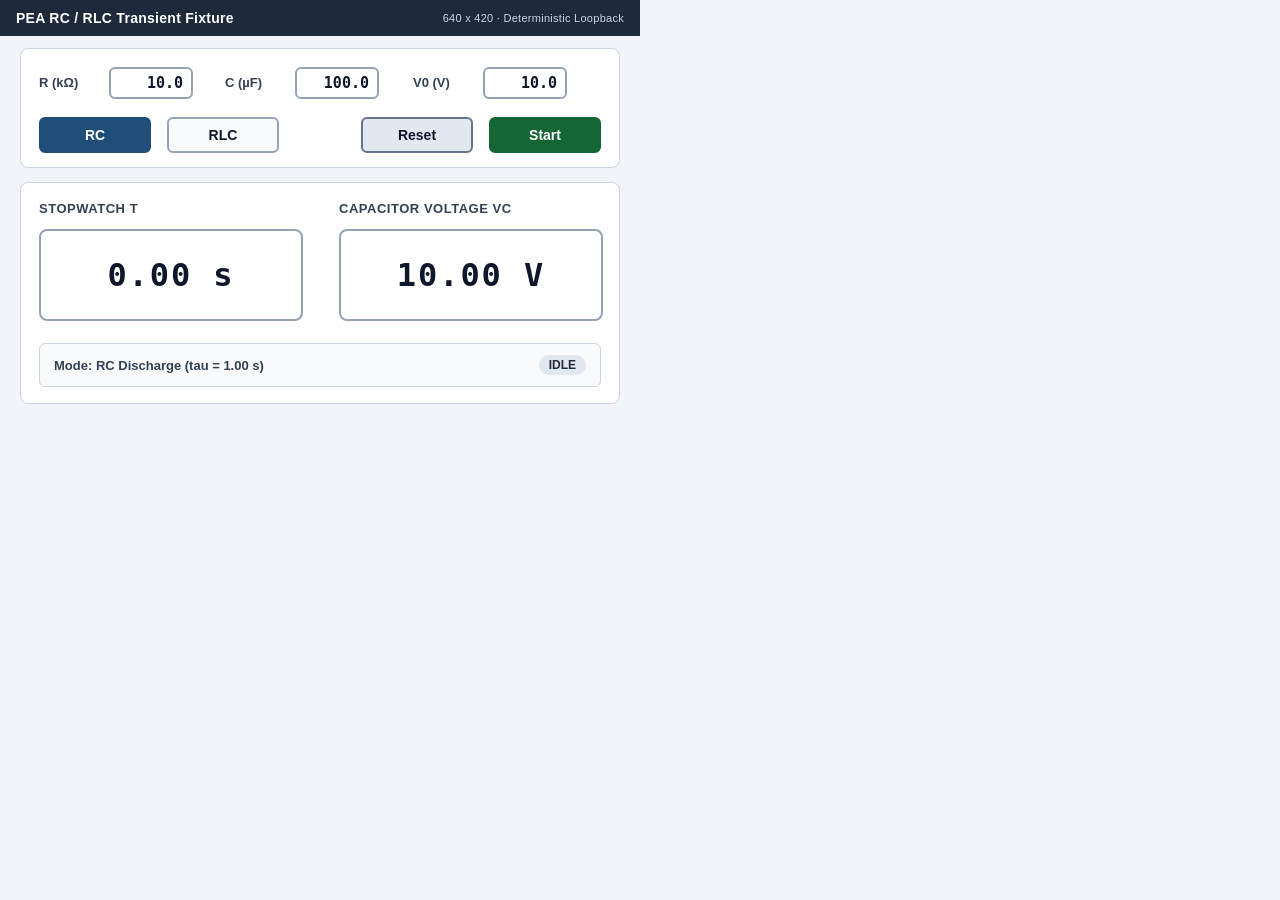
<file: tests/fixtures/html5_rc_sim/index.html>
<!DOCTYPE html>
<html lang="en">
<head>
  <meta charset="utf-8" />
  <title>PEA RC / RLC Transient Fixture</title>
  <link
    rel="icon"
    type="image/svg+xml"
    href="data:image/svg+xml,%3Csvg xmlns='http://www.w3.org/2000/svg' viewBox='0 0 16 16'%3E%3Crect width='16' height='16' fill='%231e293b'/%3E%3C/svg%3E"
  />
  <style>
    *, *::before, *::after {
      box-sizing: border-box;
    }
    html, body {
      margin: 0;
      padding: 0;
      width: 640px;
      height: 420px;
      overflow: hidden;
      background: #f1f5f9;
      color: #0f172a;
      font-family: -apple-system, BlinkMacSystemFont, "Helvetica Neue", Arial, sans-serif;
      user-select: none;
    }
    .stage {
      position: relative;
      width: 640px;
      height: 420px;
      overflow: hidden;
    }
    .topbar {
      position: absolute;
      left: 0;
      top: 0;
      width: 640px;
      height: 36px;
      background: #1e293b;
      color: #ffffff;
      display: flex;
      align-items: center;
      justify-content: space-between;
      padding: 0 16px;
      font-size: 14px;
      font-weight: 700;
      letter-spacing: 0.02em;
    }
    .topbar-sub {
      font-size: 11px;
      font-weight: 500;
      color: #cbd5e1;
    }
    .panel {
      position: absolute;
      left: 20px;
      width: 600px;
      background: #ffffff;
      border: 1px solid #cbd5e1;
      border-radius: 8px;
    }
    .controls-panel {
      top: 48px;
      height: 120px;
    }
    .param-label {
      position: absolute;
      top: 18px;
      height: 32px;
      line-height: 32px;
      font-size: 13px;
      font-weight: 700;
      color: #334155;
    }
    .param-input {
      position: absolute;
      top: 18px;
      width: 84px;
      height: 32px;
      padding: 0 8px;
      border: 2px solid #94a3b8;
      border-radius: 6px;
      background: #ffffff;
      color: #0f172a;
      font-family: ui-monospace, "SFMono-Regular", "DejaVu Sans Mono", "Liberation Mono", Menlo, Consolas, monospace;
      font-size: 15px;
      font-weight: 700;
      text-align: right;
    }
    .param-input:focus {
      outline: 2px solid #1f4e79;
      border-color: #1f4e79;
    }
    .btn {
      position: absolute;
      top: 68px;
      width: 112px;
      height: 36px;
      border-radius: 6px;
      border: 2px solid #94a3b8;
      background: #f8fafc;
      color: #0f172a;
      font-family: inherit;
      font-size: 14px;
      font-weight: 700;
      cursor: pointer;
    }
    .btn.active-mode {
      background: #1f4e79;
      border-color: #1f4e79;
      color: #ffffff;
    }
    .btn-primary {
      background: #166534;
      border-color: #166534;
      color: #ffffff;
    }
    .btn-reset {
      background: #e2e8f0;
      border-color: #64748b;
      color: #0f172a;
    }
    .readouts-panel {
      top: 182px;
      height: 222px;
    }
    .ro-label {
      position: absolute;
      top: 18px;
      width: 264px;
      font-size: 13px;
      font-weight: 700;
      color: #334155;
      text-transform: uppercase;
      letter-spacing: 0.04em;
    }
    .ro-box {
      position: absolute;
      top: 46px;
      width: 264px;
      height: 92px;
      background: #ffffff;
      border: 2px solid #94a3b8;
      border-radius: 8px;
      display: flex;
      align-items: center;
      justify-content: center;
      padding: 0 18px;
      font-family: ui-monospace, "SFMono-Regular", "DejaVu Sans Mono", "Liberation Mono", Menlo, Consolas, monospace;
      font-size: 32px;
      font-weight: 700;
      color: #0f172a;
      letter-spacing: 0.06em;
      font-variant-numeric: tabular-nums;
      white-space: nowrap;
    }
    .status-bar {
      position: absolute;
      left: 18px;
      right: 18px;
      bottom: 16px;
      height: 44px;
      padding: 0 14px;
      border-radius: 6px;
      background: #f8fafc;
      border: 1px solid #cbd5e1;
      display: flex;
      align-items: center;
      justify-content: space-between;
      font-size: 13px;
      font-weight: 600;
      color: #334155;
    }
    .state-pill {
      padding: 3px 10px;
      border-radius: 999px;
      font-size: 12px;
      font-weight: 700;
      background: #e2e8f0;
      color: #1e293b;
    }
    .state-pill.running {
      background: #dcfce7;
      color: #166534;
    }
  </style>
</head>
<body>
  <div class="stage">
    <header class="topbar" id="topbar">
      <span>PEA RC / RLC Transient Fixture</span>
      <span class="topbar-sub">640 x 420 · Deterministic Loopback</span>
    </header>

    <section class="panel controls-panel" aria-label="Circuit Parameters">
      <label class="param-label" for="input-r" style="left: 18px;">R (k&Omega;)</label>
      <input class="param-input" id="input-r" type="text" value="10.0" style="left: 88px;" />

      <label class="param-label" for="input-c" style="left: 204px;">C (&micro;F)</label>
      <input class="param-input" id="input-c" type="text" value="100.0" style="left: 274px;" />

      <label class="param-label" for="input-v0" style="left: 392px;">V0 (V)</label>
      <input class="param-input" id="input-v0" type="text" value="10.0" style="left: 462px;" />

      <button type="button" class="btn active-mode" id="mode-rc" style="left: 18px;">RC</button>
      <button type="button" class="btn" id="mode-rlc" style="left: 146px;">RLC</button>
      <button type="button" class="btn btn-reset" id="btn-reset" style="left: 340px;">Reset</button>
      <button type="button" class="btn btn-primary" id="btn-start" style="left: 468px;">Start</button>
    </section>

    <section class="panel readouts-panel" aria-label="Live Readouts">
      <div class="ro-label" style="left: 18px;">Stopwatch t</div>
      <div class="ro-box" id="readout-t" style="left: 18px;">0.00 s</div>

      <div class="ro-label" style="left: 318px;">Capacitor Voltage Vc</div>
      <div class="ro-box" id="readout-vc" style="left: 318px;">10.00 V</div>

      <div class="status-bar">
        <span id="mode-caption">Mode: RC Discharge (tau = 1.00 s)</span>
        <span id="state-pill" class="state-pill">IDLE</span>
      </div>
    </section>
  </div>

  <script>
    (function () {
      "use strict";

      const RLC_F0_HZ = 2.0;
      const RLC_BETA_S = 0.25;

      const inputR = document.getElementById("input-r");
      const inputC = document.getElementById("input-c");
      const inputV0 = document.getElementById("input-v0");
      const btnRc = document.getElementById("mode-rc");
      const btnRlc = document.getElementById("mode-rlc");
      const btnReset = document.getElementById("btn-reset");
      const btnStart = document.getElementById("btn-start");
      const roT = document.getElementById("readout-t");
      const roVc = document.getElementById("readout-vc");
      const modeCaption = document.getElementById("mode-caption");
      const statePill = document.getElementById("state-pill");

      const sim = {
        mode: "rc",
        R_kohm: 10.0,
        C_uF: 100.0,
        V0: 10.0,
        running: false,
        startPerfMs: 0,
        elapsedS: 0.0,
      };

      function parsePositive(el, fallback, minVal, maxVal) {
        const raw = String(el.value || "").trim().replace(",", ".");
        const parsed = Number.parseFloat(raw);
        if (!Number.isFinite(parsed)) return fallback;
        return Math.min(maxVal, Math.max(minVal, parsed));
      }

      function applyParams() {
        sim.R_kohm = parsePositive(inputR, sim.R_kohm, 0.1, 1000.0);
        sim.C_uF = parsePositive(inputC, sim.C_uF, 0.1, 10000.0);
        sim.V0 = parsePositive(inputV0, sim.V0, 0.1, 100.0);
        inputR.value = sim.R_kohm.toFixed(1);
        inputC.value = sim.C_uF.toFixed(1);
        inputV0.value = sim.V0.toFixed(1);
        updateCaption();
        renderReadouts();
      }

      function computeTauS() {
        return Math.max(0.01, (sim.R_kohm * 1e3) * (sim.C_uF * 1e-6));
      }

      function computeVoltage(t) {
        if (sim.mode === "rlc") {
          return sim.V0 * Math.exp(-RLC_BETA_S * t) * Math.cos(2 * Math.PI * RLC_F0_HZ * t);
        }
        return sim.V0 * Math.exp(-t / computeTauS());
      }

      function updateCaption() {
        if (sim.mode === "rlc") {
          modeCaption.textContent = "Mode: Damped RLC (f0 = 2.00 Hz, beta = 0.25 s^-1)";
        } else {
          modeCaption.textContent = `Mode: RC Discharge (tau = ${computeTauS().toFixed(2)} s)`;
        }
        statePill.textContent = sim.running ? "RUNNING" : "IDLE";
        statePill.classList.toggle("running", sim.running);
        btnRc.classList.toggle("active-mode", sim.mode === "rc");
        btnRlc.classList.toggle("active-mode", sim.mode === "rlc");
      }

      function renderReadouts() {
        const t = Math.max(0.0, sim.elapsedS);
        let vc = computeVoltage(t);
        if (Math.abs(vc) < 0.005) vc = 0.0;
        roT.textContent = `${t.toFixed(2)} s`;
        roVc.textContent = `${vc.toFixed(2)} V`;
      }

      function tick(nowMs) {
        if (sim.running) {
          sim.elapsedS = Math.max(0.0, (nowMs - sim.startPerfMs) / 1000.0);
          renderReadouts();
        }
        window.requestAnimationFrame(tick);
      }

      function resetSim() {
        sim.running = false;
        sim.elapsedS = 0.0;
        updateCaption();
        renderReadouts();
      }

      function startSim() {
        applyParams();
        sim.running = true;
        sim.startPerfMs = performance.now() - sim.elapsedS * 1000.0;
        updateCaption();
        renderReadouts();
      }

      for (const el of [inputR, inputC, inputV0]) {
        el.addEventListener("change", applyParams);
        el.addEventListener("keydown", (ev) => {
          if (ev.key === "Enter") {
            applyParams();
            el.blur();
          }
        });
      }

      btnRc.addEventListener("click", () => {
        sim.mode = "rc";
        resetSim();
      });

      btnRlc.addEventListener("click", () => {
        sim.mode = "rlc";
        resetSim();
      });

      btnReset.addEventListener("click", resetSim);
      btnStart.addEventListener("click", startSim);

      // Periodic fallback alongside rAF in case headless frame callbacks coalesce.
      window.setInterval(() => {
        if (sim.running) {
          sim.elapsedS = Math.max(0.0, (performance.now() - sim.startPerfMs) / 1000.0);
          renderReadouts();
        }
      }, 16);

      applyParams();
      window.requestAnimationFrame(tick);
    })();
  </script>
</body>
</html>
</file>
